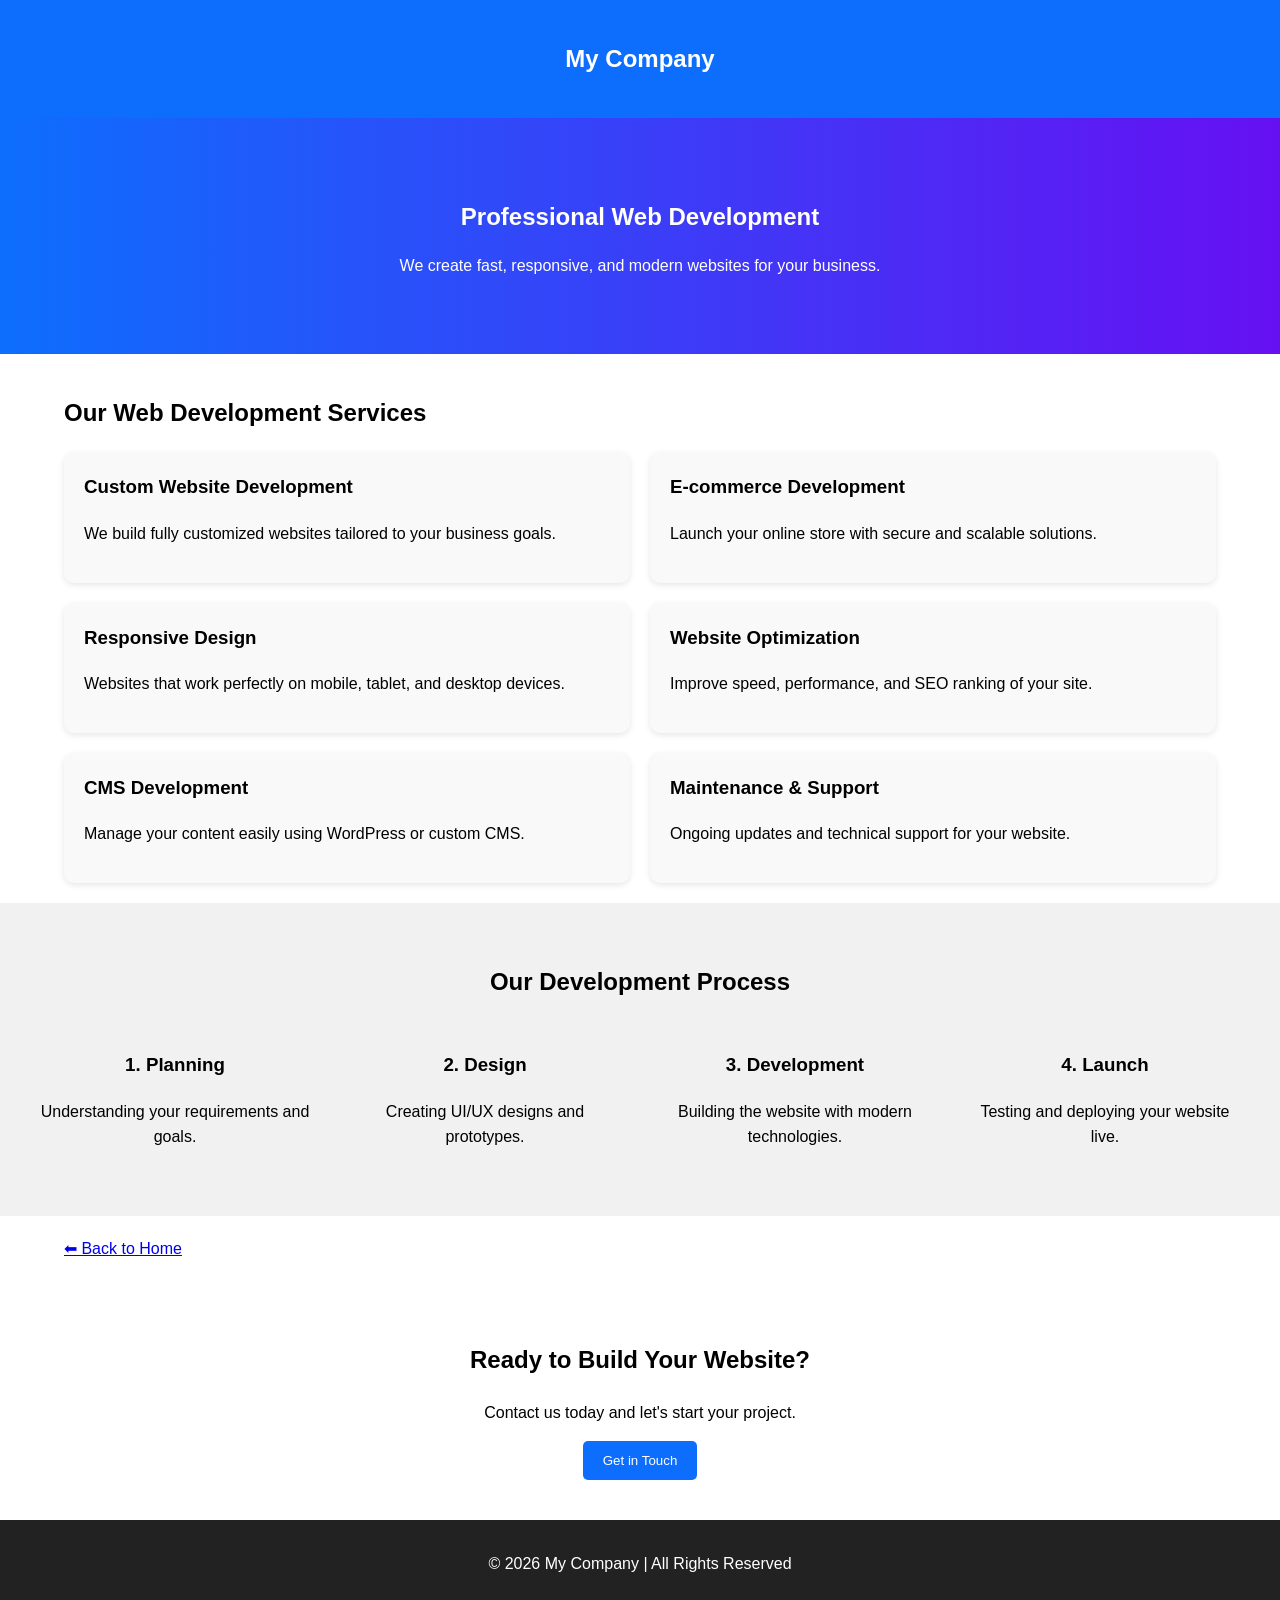
<file: template/web_development.html>
<!DOCTYPE html>
<html lang="en">
<head>
    <meta charset="UTF-8">
    <meta name="viewport" content="width=device-width, initial-scale=1.0">
    <title>Web Development Services</title>

    <style>
        body {
            margin: 0;
            font-family: Arial, sans-serif;
            line-height: 1.6;
        }

        header {
            background: #0d6efd;
            color: #fff;
            padding: 20px;
            text-align: center;
        }

        .hero {
            background: linear-gradient(to right, #0d6efd, #6610f2);
            color: #fff;
            padding: 60px 20px;
            text-align: center;
        }

        .hero h1 {
            margin-bottom: 10px;
        }

        .container {
            width: 90%;
            margin: auto;
            padding: 20px 0;
        }

        .services {
            display: flex;
            flex-wrap: wrap;
            gap: 20px;
        }

        .card {
            flex: 1 1 30%;
            background: #f9f9f9;
            padding: 20px;
            border-radius: 10px;
            box-shadow: 0 2px 6px rgba(0,0,0,0.1);
        }

        .card h3 {
            margin-top: 0;
        }

        .process {
            background: #f1f1f1;
            padding: 40px 20px;
            text-align: center;
        }

        .steps {
            display: flex;
            flex-wrap: wrap;
            justify-content: space-around;
        }

        .step {
            width: 22%;
            margin: 10px 0;
        }

        .contact {
            text-align: center;
            padding: 40px 20px;
        }

        .contact button {
            background: #0d6efd;
            color: #fff;
            border: none;
            padding: 12px 20px;
            cursor: pointer;
            border-radius: 5px;
        }

        footer {
            background: #222;
            color: #fff;
            text-align: center;
            padding: 15px;
        }

        @media(max-width: 768px) {
            .card {
                flex: 1 1 100%;
            }

            .step {
                width: 100%;
            }
        }
    </style>
</head>
<body>

<header>
    <h2>My Company</h2>
</header>

<section class="hero">
    <h1>Professional Web Development</h1>
    <p>We create fast, responsive, and modern websites for your business.</p>
</section>

<div class="container">
    <h2>Our Web Development Services</h2>
    <div class="services">

        <div class="card">
            <h3>Custom Website Development</h3>
            <p>We build fully customized websites tailored to your business goals.</p>
        </div>

        <div class="card">
            <h3>E-commerce Development</h3>
            <p>Launch your online store with secure and scalable solutions.</p>
        </div>

        <div class="card">
            <h3>Responsive Design</h3>
            <p>Websites that work perfectly on mobile, tablet, and desktop devices.</p>
        </div>

        <div class="card">
            <h3>Website Optimization</h3>
            <p>Improve speed, performance, and SEO ranking of your site.</p>
        </div>

        <div class="card">
            <h3>CMS Development</h3>
            <p>Manage your content easily using WordPress or custom CMS.</p>
        </div>

        <div class="card">
            <h3>Maintenance & Support</h3>
            <p>Ongoing updates and technical support for your website.</p>
        </div>

    </div>
</div>

<section class="process">
    <h2>Our Development Process</h2>
    <div class="steps">

        <div class="step">
            <h3>1. Planning</h3>
            <p>Understanding your requirements and goals.</p>
        </div>

        <div class="step">
            <h3>2. Design</h3>
            <p>Creating UI/UX designs and prototypes.</p>
        </div>

        <div class="step">
            <h3>3. Development</h3>
            <p>Building the website with modern technologies.</p>
        </div>

        <div class="step">
            <h3>4. Launch</h3>
            <p>Testing and deploying your website live.</p>
        </div>

    </div>
</section>
<div class="container mt-3">
    <a href="{% url 'home' %}" class="btn btn-outline-light">
        ⬅ Back to Home
    </a>
</div>


<section class="contact">
    <h2>Ready to Build Your Website?</h2>
    <p>Contact us today and let's start your project.</p>
    <button onclick="alert('Contact form coming soon!')">Get in Touch</button>
</section>

<footer>
    <p>&copy; 2026 My Company | All Rights Reserved</p>
</footer>

</body>
</html>
</file>
